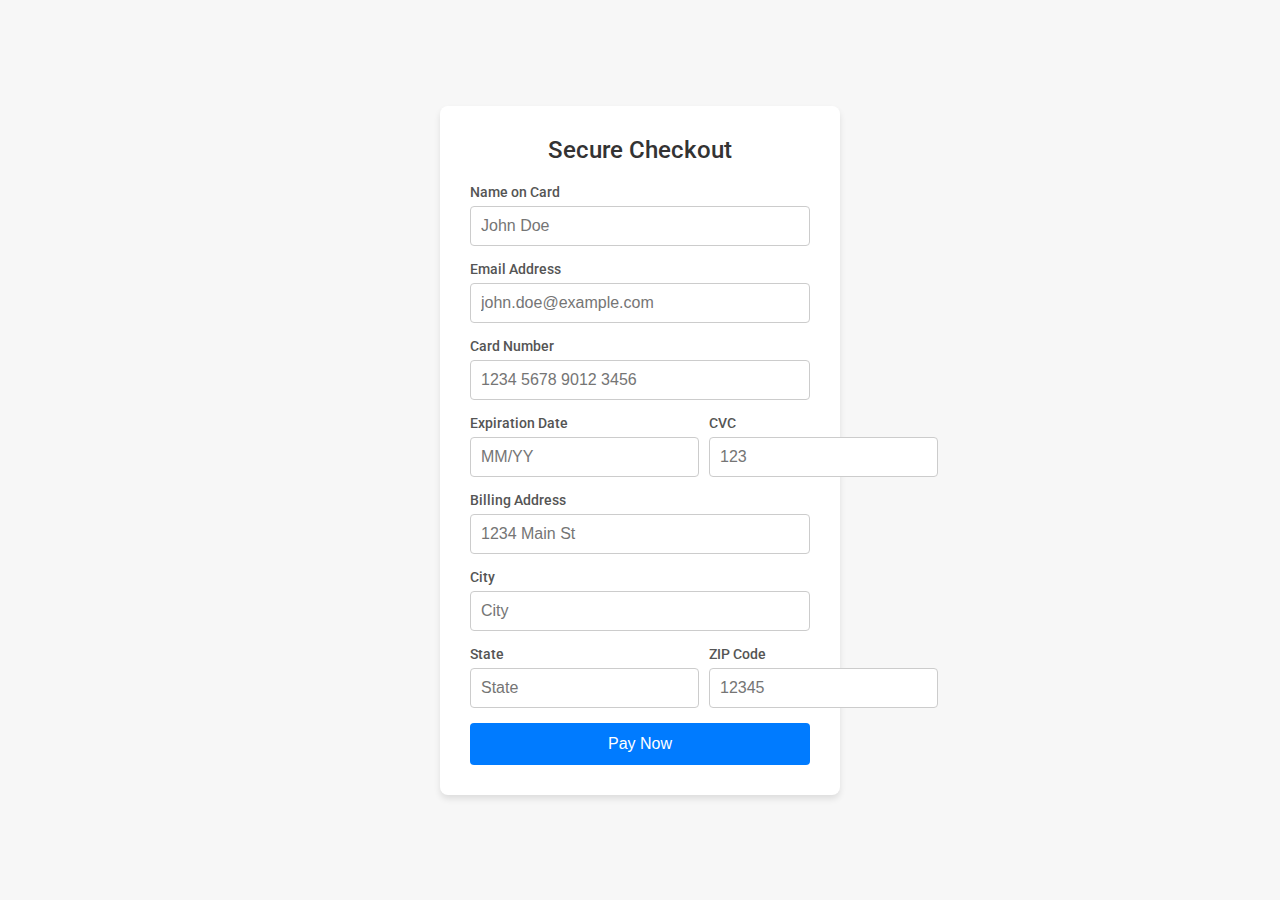
<file: templates/checkout.html>
<!DOCTYPE html>
<html lang="en">
<head>
  <meta charset="UTF-8">
  <meta name="viewport" content="width=device-width, initial-scale=1.0">
  <title>Checkout</title>
  <link href="https://fonts.googleapis.com/css2?family=Roboto:wght@400;500&display=swap" rel="stylesheet">
  <style>
   /* General Reset */
* {
    margin: 0;
    padding: 0;
    box-sizing: border-box;
  }
  
  body {
    font-family: 'Roboto', sans-serif;
    background-color: #f7f7f7;
    color: #333;
    display: flex;
    justify-content: center;
    align-items: center;
    min-height: 100vh;
    padding: 20px;
  }
  
  .checkout-container {
    background: #fff;
    padding: 30px;
    border-radius: 8px;
    box-shadow: 0 4px 6px rgba(0, 0, 0, 0.1);
    max-width: 400px;
    width: 100%;
  }
  
  .checkout-title {
    font-size: 1.5rem;
    font-weight: 500;
    margin-bottom: 20px;
    text-align: center;
    color: #333;
  }
  
  .payment-form {
    display: flex;
    flex-direction: column;
    gap: 15px;
  }
  
  .form-group {
    display: flex;
    flex-direction: column;
  }
  
  label {
    font-weight: 500;
    font-size: 0.9rem;
    margin-bottom: 5px;
    color: #555;
  }
  
  input {
    padding: 10px;
    border: 1px solid #ccc;
    border-radius: 4px;
    font-size: 1rem;
    color: #333;
    transition: border-color 0.2s ease-in-out;
  }
  
  input:focus {
    border-color: #007bff;
    outline: none;
  }
  
  .form-row {
    display: flex;
    gap: 10px;
  }
  
  .form-row .form-group {
    flex: 1;
  }
  
  .btn-submit {
    padding: 12px;
    background-color: #007bff;
    color: #fff;
    font-size: 1rem;
    font-weight: 500;
    border: none;
    border-radius: 4px;
    cursor: pointer;
    transition: background-color 0.2s ease-in-out;
  }
  
  .btn-submit:hover {
    background-color: #0056b3;
  }
  
  .btn-submit:active {
    transform: scale(0.98);
  }
  
  @media (max-width: 480px) {
    .form-row {
      flex-direction: column;
    }
  }
  </style>
</head>
<body>
  <div class="checkout-container">
    <h1 class="checkout-title">Secure Checkout</h1>
    <form id="payment-form" class="payment-form">
      <!-- Customer Details -->
      <div class="form-group">
        <label for="name">Name on Card</label>
        <input type="text" id="name" name="name" placeholder="John Doe" required>
      </div>

      <div class="form-group">
        <label for="email">Email Address</label>
        <input type="email" id="email" name="email" placeholder="john.doe@example.com" required>
      </div>

      <!-- Card Details -->
      <div class="form-group">
        <label for="card-number">Card Number</label>
        <input type="text" id="card-number" name="card-number" placeholder="1234 5678 9012 3456" maxlength="19" required>
      </div>

      <div class="form-row">
        <div class="form-group">
          <label for="exp-date">Expiration Date</label>
          <input type="text" id="exp-date" name="exp-date" placeholder="MM/YY" maxlength="5" required>
        </div>
        <div class="form-group">
          <label for="cvc">CVC</label>
          <input type="text" id="cvc" name="cvc" placeholder="123" maxlength="4" required>
        </div>
      </div>

      <!-- Billing Address -->
      <div class="form-group">
        <label for="address">Billing Address</label>
        <input type="text" id="address" name="address" placeholder="1234 Main St" required>
      </div>

      <div class="form-group">
        <label for="city">City</label>
        <input type="text" id="city" name="city" placeholder="City" required>
      </div>

      <div class="form-row">
        <div class="form-group">
          <label for="state">State</label>
          <input type="text" id="state" name="state" placeholder="State" required>
        </div>
        <div class="form-group">
          <label for="zip">ZIP Code</label>
          <input type="text" id="zip" name="zip" placeholder="12345" maxlength="10" required>
        </div>
      </div>

      <!-- Submit -->
      <button type="submit" class="btn-submit">Pay Now</button>
    </form>
  </div>
</body>
</html>
</file>
